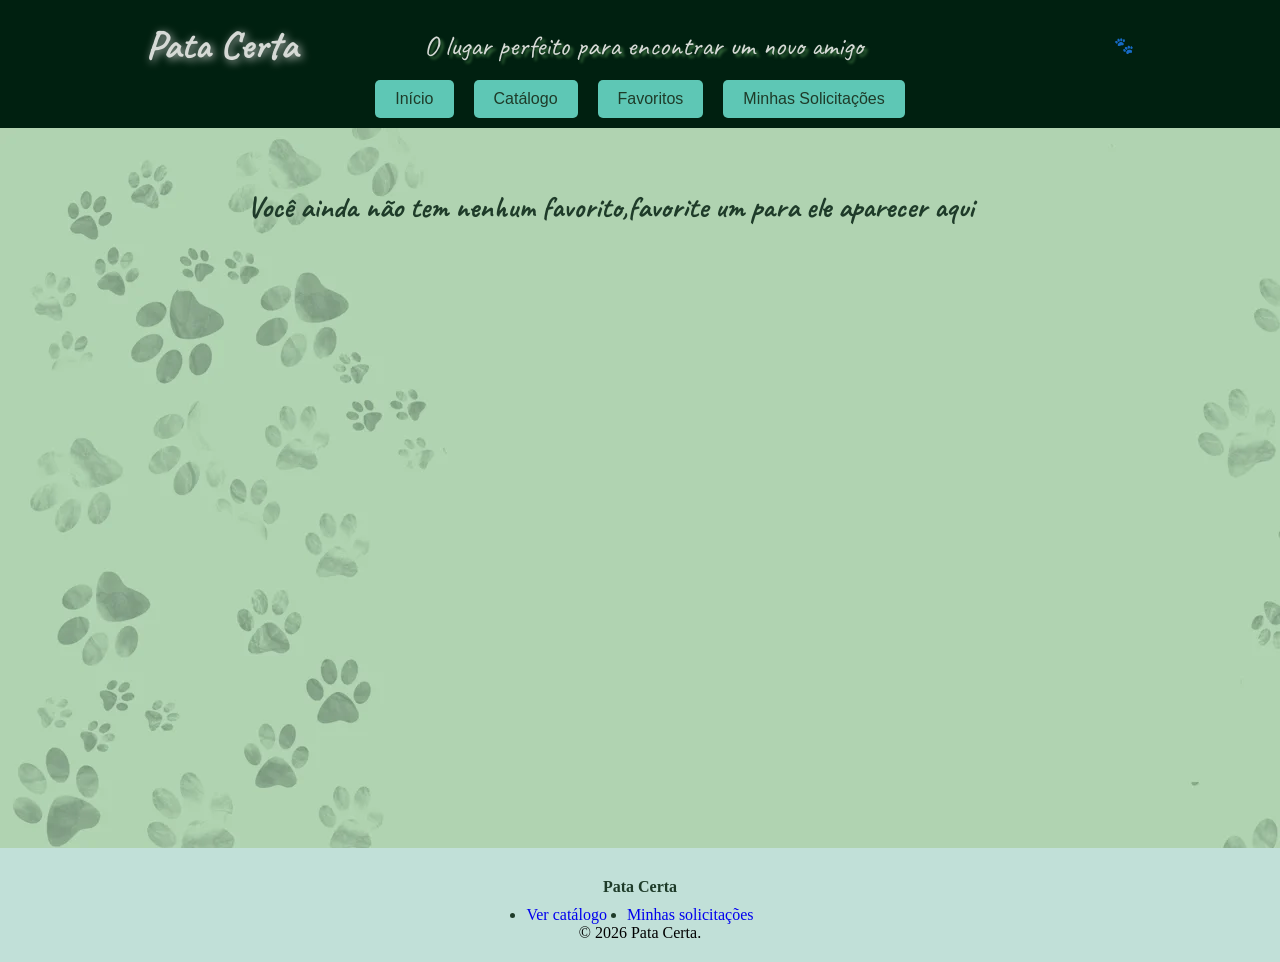
<file: favoritos.html>
<!DOCTYPE html>
<html lang="en">
<head>
    <link rel="stylesheet" href="style.css">
    <link rel="preconnect" href="https://fonts.googleapis.com">
    <link rel="preconnect" href="https://fonts.gstatic.com" crossorigin>
    <link href="https://fonts.googleapis.com/css2?family=Caveat:wght@400..700&display=swap" rel="stylesheet">
    <link href="https://fonts.googleapis.com/css2?family=Caveat:wght@400..700&family=Mogra&display=swap" rel="stylesheet">

    <script src="script.js" defer></script>
    <meta charset="UTF-8">
    <meta name="viewport" content="width=device-width, initial-scale=1.0">
    <title>Favoritos | Pata Certa</title>
</head>
<body>
    <header class="Geral-Header">
    <div class="primeiralinha">
        <h1 class="caveat-700">Pata Certa</h1>
        <h2 class="caveat-400">O lugar perfeito para encontrar um novo amigo</h2> 
        <div class="limite"></div>
        <a href="home.html" class="marca">
        <span class="marca-pata" aria-hidden="true">🐾</span></a>
    </div>

    <div class="nav-box"></div>
        <nav aria-label="Navegação principal"   class="home-Nav"> 
            <button class="butaolink"><a href="home.html" data-pagina="inicio">Início</a></button>
            <button class="butaolink"><a href="catalogo.html" data-pagina="catalogo">Catálogo</a></button>
            <button class="butaolink"><a href="favoritos.html" data-pagina="favoritos">Favoritos <span class="contador-favoritos" data-contador-favoritos hidden>0</span></a></button>
            <button class="butaolink"><a href="solicitacoes.html" data-pagina="solicitacoes">Minhas Solicitações</a></button>
        </nav>
    </div>
</header>

<main>
    <section class="sectionfav">
        <h3 id ="mensagemFav" class="mensagemFav">Você ainda não tem nenhum favorito,favorite um para ele aparecer aqui
        </h3>
        <article class="favoritos" id="favoritos">
        </article>
    </section>       
</main>
<footer class="rodape">
    <div class="limite">
        <div class="pilha">
        <strong>Pata Certa</strong>
        </div>
        <nav aria-label="Links do rodapé">
            <ul class="pilha">
            <li><a href="catalogo.html">Ver catálogo</a></li>
            <br>
            <li><a href="solicitacoes.html">Minhas solicitações</a></li>
            </ul>
        </nav>
        <p> &copy; 2026 Pata Certa.</p>
    </div>
</footer>
</body>
</file>
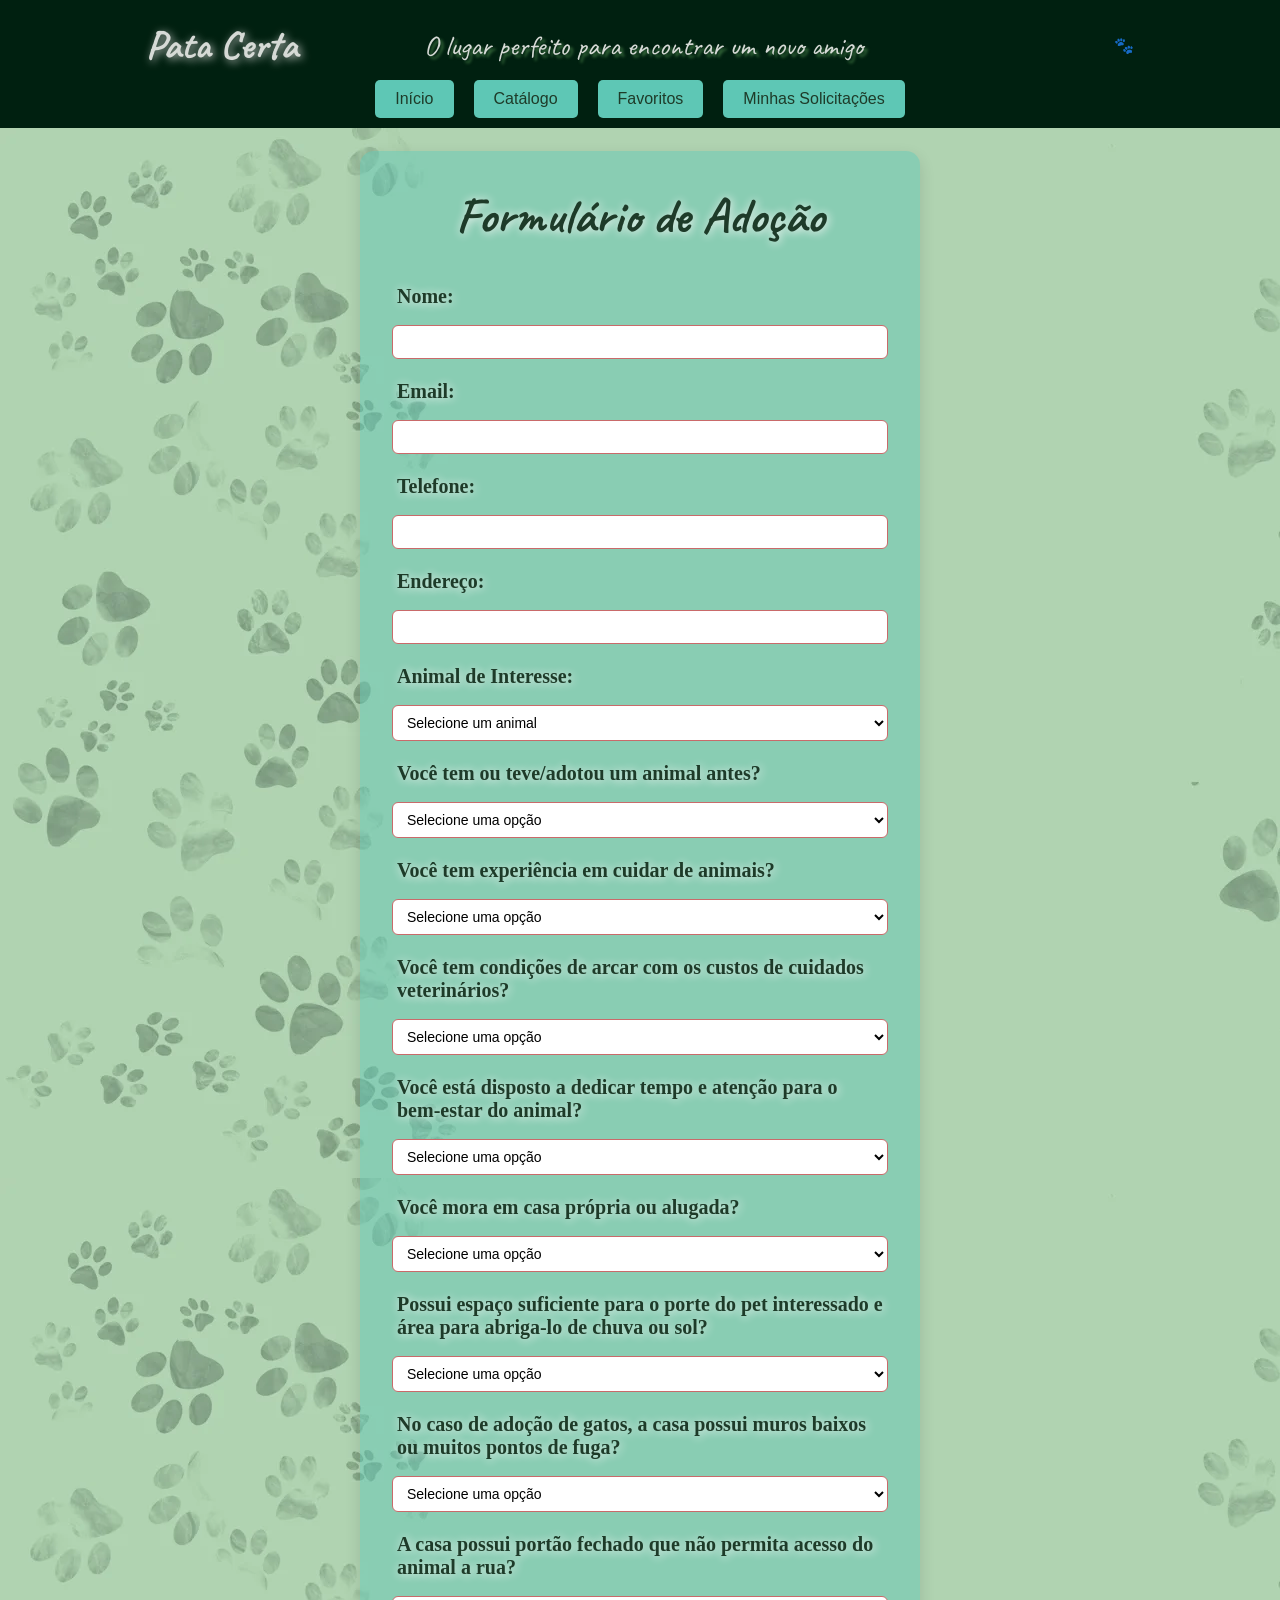
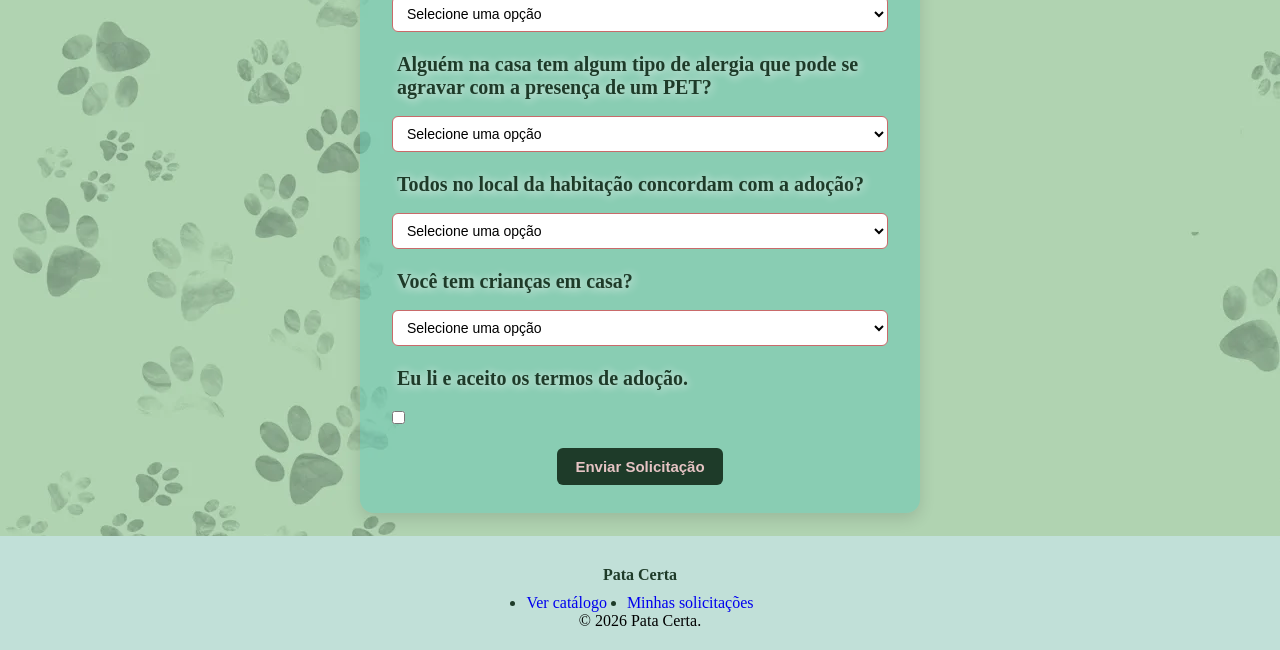
<file: formulario.html>
<!DOCTYPE html>
<html lang="en">
<head>
    <link rel="stylesheet" href="style.css">
    <link rel="preconnect" href="https://fonts.googleapis.com">
    <link rel="preconnect" href="https://fonts.gstatic.com" crossorigin>
    <link href="https://fonts.googleapis.com/css2?family=Caveat:wght@400..700&display=swap" rel="stylesheet">
    <link href="https://fonts.googleapis.com/css2?family=Caveat:wght@400..700&family=Mogra&display=swap" rel="stylesheet">

    <script src="script.js" defer></script>
    <meta charset="UTF-8">
    <meta name="viewport" content="width=device-width, initial-scale=1.0">
    <title>Formulário | Pata Certa</title>
</head>
<body>

<header class="Geral-Header">
    <div class="primeiralinha">
        <h1 class="caveat-700">Pata Certa</h1>
        <h2 class="caveat-400">O lugar perfeito para encontrar um novo amigo</h2> 
        <div class="limite"></div>
        <a href="home.html" class="marca">
        <span class="marca-pata" aria-hidden="true">🐾</span></a>
    </div>

    <div class="nav-box"></div>
        <nav aria-label="Navegação principal"   class="home-Nav"> 
            <button class="butaolink"><a href="home.html" data-pagina="inicio">Início</a></button>
            <button class="butaolink"><a href="catalogo.html" data-pagina="catalogo">Catálogo</a></button>
            <button class="butaolink"><a href="favoritos.html" data-pagina="favoritos">Favoritos <span class="contador-favoritos" data-contador-favoritos hidden>0</span></a></button>
            <button class="butaolink"><a href="solicitacoes.html" data-pagina="solicitacoes">Minhas Solicitações</a></button>
        </nav>
    </div>
</header>


<main>

    <section>
        <article>
            <form id="formAdocao" class="formulario">
                <h1>Formulário de Adoção</h1>
                <label for="nome">Nome:</label>
                <input type="text" id="nome" name="nome" required>

                <label for="email">Email:</label>
                <input type="email" id="email" name="email" required>

                <label for="telefone">Telefone:</label>
                <input type="tel" id="telefone" name="telefone" required>

                <label for="endereco">Endereço:</label>
                <input type="text" id="endereco" name="endereco" required>

                <label for="animal">Animal de Interesse:</label>
                <select id="animal" name="animal" required>
                    <option value="">Selecione um animal</option>
                    <option value="nao-especifico">Não específico</option>
                    <option value="cachorros">Cachorros</option>
                    <option value="gatos">Gatos</option>
                    <option value="outros">Outros</option>
                    <!-- Adicione mais opções conforme necessário -->
                </select>
                
                <label for="pergunta1">Você tem ou teve/adotou um animal antes?</label>
                <select id="pergunta1" name="pergunta1" required>
                    <option value="">Selecione uma opção</option>
                    <option value="sim">Sim</option>
                    <option value="nao">Não</option>
                </select>

                <label for="pergunta2">Você tem experiência em cuidar de animais?</label>
                <select id="pergunta2" name="pergunta2" required>
                    <option value="">Selecione uma opção</option>
                    <option value="sim">Sim</option>
                    <option value="nao">Não</option>
                </select>

                <label for="pergunta3">Você tem condições de arcar com os custos de cuidados veterinários?</label>
                <select id="pergunta3" name="pergunta3" required>   
                    <option value="">Selecione uma opção</option>
                    <option value="sim">Sim</option>
                    <option value="nao">Não</option>
                </select>

                <label for="pergunta4">Você está disposto a dedicar tempo e atenção para o bem-estar do animal?</label>
                <select id="pergunta4" name="pergunta4" required>
                    <option value="">Selecione uma opção</option>
                    <option value="sim">Sim</option>
                    <option value="nao">Não</option>
                </select>

                <label for="pergunta5">Você mora em casa própria ou alugada?</label>
                <select id="pergunta5" name="pergunta5" required>
                    <option value="">Selecione uma opção</option>
                    <option value="propria">Própria</option>
                    <option value="alugada">Alugada</option>
                </select>

                <label for="pergunta6">Possui espaço suficiente para o porte do pet interessado e área para abriga-lo de chuva ou sol?</label>
                <select id="pergunta6" name="pergunta6" required>
                    <option value="">Selecione uma opção</option>
                    <option value="sim">Sim</option>
                    <option value="nao">Não</option>
                </select>

                <label for="pergunta7">No caso de adoção de gatos, a casa possui muros baixos ou muitos pontos de fuga?</label>
                <select id="pergunta7" name="pergunta7" required>
                    <option value="">Selecione uma opção</option>
                    <option value="sim">Sim</option>
                    <option value="nao">Não</option>
                </select>

                <label for="pergunta8">A casa possui portão fechado que não permita acesso do animal a rua?</label>
                <select id="pergunta8" name="pergunta8" required>
                    <option value="">Selecione uma opção</option>
                    <option value="sim">Sim</option>
                    <option value="nao">Não</option>
                </select>

                <label for="pergunta9">Alguém na casa tem algum tipo de alergia que pode se agravar com a presença de um PET?</label>
                <select id="pergunta9" name="pergunta9" required>
                    <option value="">Selecione uma opção</option>
                    <option value="sim">Sim</option>
                    <option value="nao">Não</option>
                </select>

                <label for="pergunta10">Todos no local da habitação concordam com a adoção?</label>
                <select id="pergunta10" name="pergunta10" required>
                    <option value="">Selecione uma opção</option>
                    <option value="sim">Sim</option>
                    <option value="nao">Não</option>
                </select>

                <label for="pergunta11">Você tem crianças em casa?</label>
                <select id="pergunta11" name="pergunta11" required>
                    <option value="">Selecione uma opção</option>
                    <option value="sim">Sim</option>
                    <option value="nao">Não</option>
                </select>



                <label for="termo">Eu li e aceito os termos de adoção.</label>
                <input type="checkbox" id="termo" name="termo" required>

                <button type="submit" id="enviarSoli">Enviar Solicitação</button>
        </article>
    </section>

</main>
<footer class="rodape">
    <div class="limite">
        <div class="pilha">
        <strong>Pata Certa</strong>
        </div>
        <nav aria-label="Links do rodapé">
            <ul class="pilha">
            <li><a href="catalogo.html">Ver catálogo</a></li>
            <br>
            <li><a href="solicitacoes.html">Minhas solicitações</a></li>
            </ul>
        </nav>
        <p> &copy; 2026 Pata Certa.</p>
    </div>
</footer>
</body>
</html>
</file>
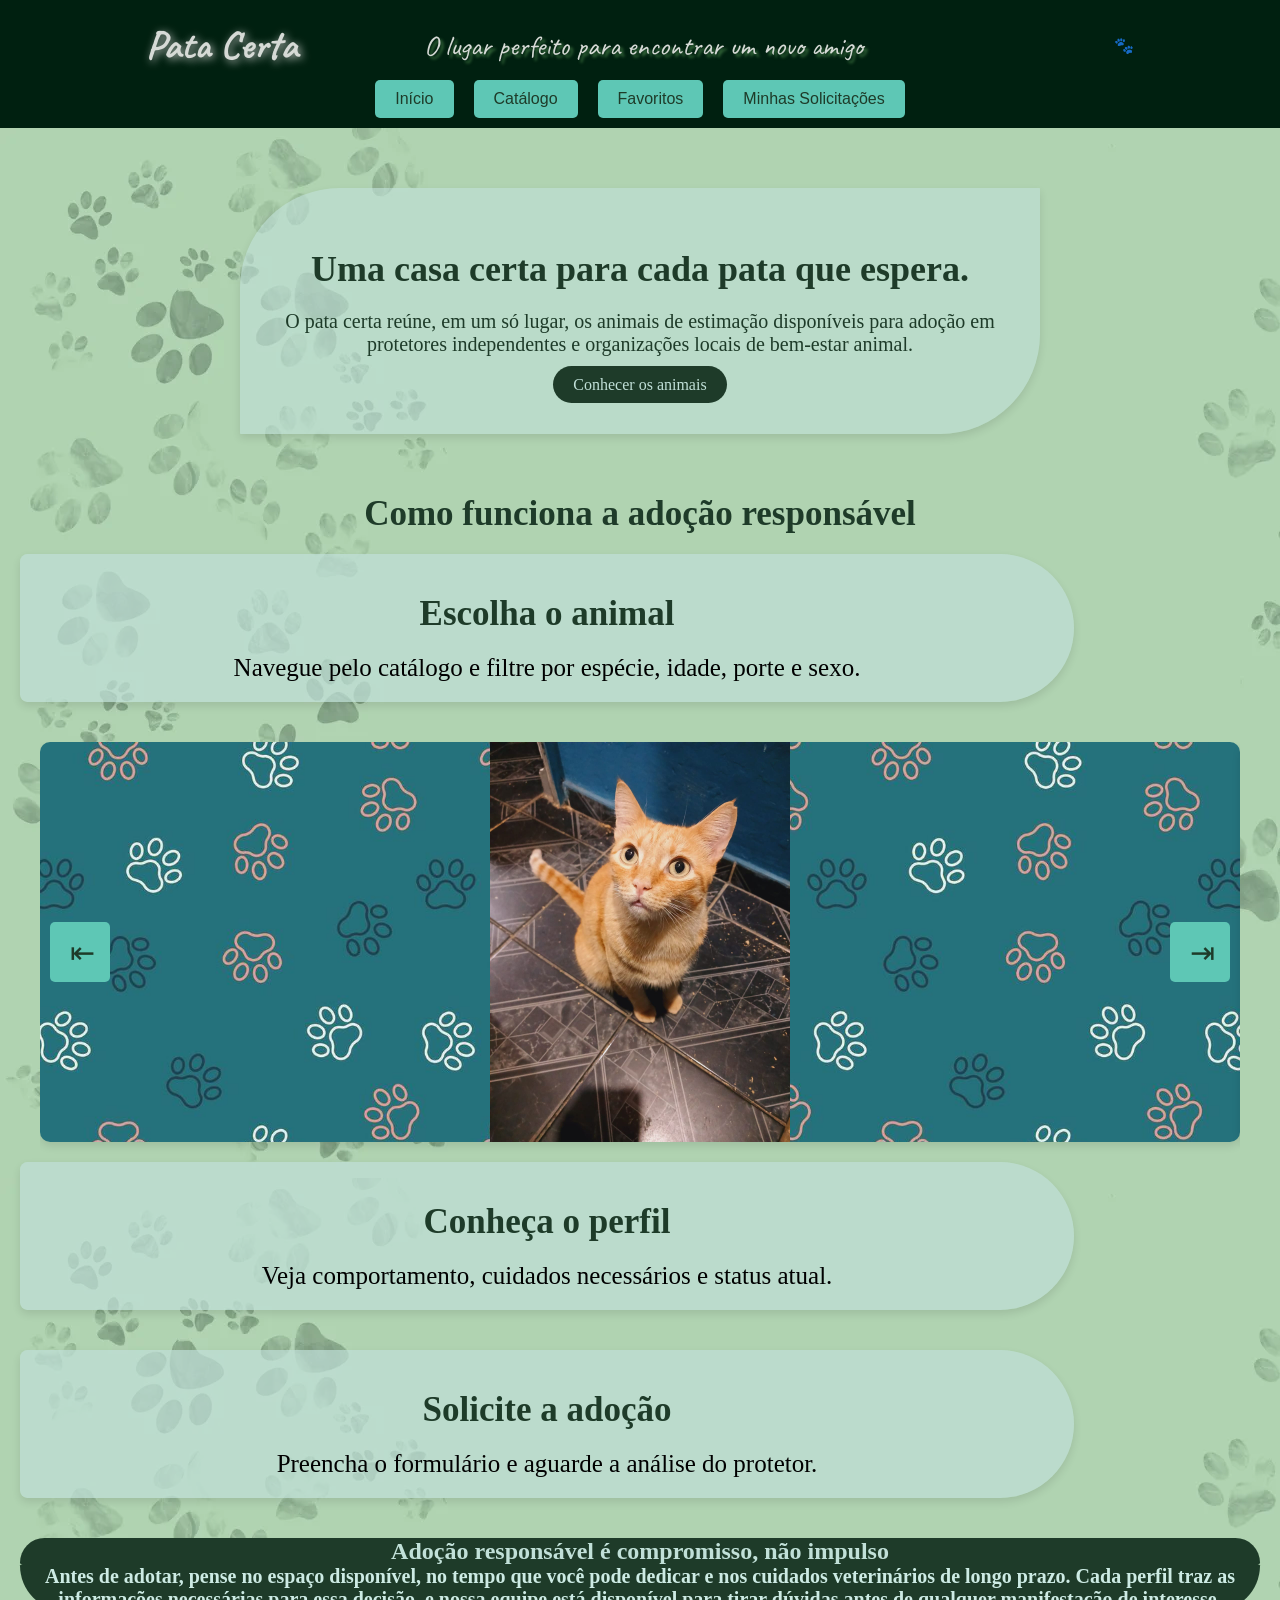
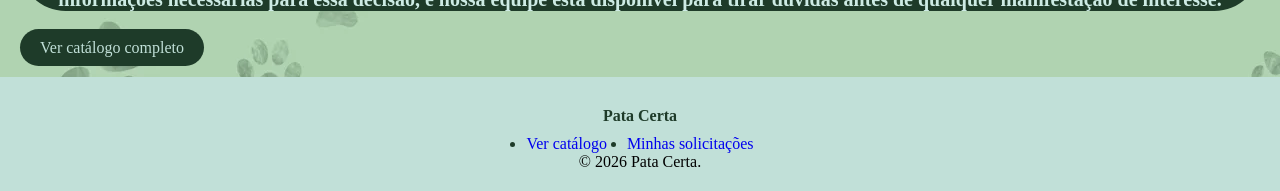
<file: home.html>
<!DOCTYPE html>
<html lang="en">
<head>
    <link rel="stylesheet" href="style.css">
    <link rel="preconnect" href="https://fonts.googleapis.com">
    <link rel="preconnect" href="https://fonts.gstatic.com" crossorigin>
    <link href="https://fonts.googleapis.com/css2?family=Caveat:wght@400..700&display=swap" rel="stylesheet">
    <link href="https://fonts.googleapis.com/css2?family=Caveat:wght@400..700&family=Mogra&display=swap" rel="stylesheet">

    <script src="script.js" defer></script>
    <script src="animação.js" defer></script>
    <meta charset="UTF-8">
    <meta name="viewport" content="width=device-width, initial-scale=1.0">
    <title>Home | Pata Certa</title>
</head>
<body>

<header class="Geral-Header">
    <div class="primeiralinha">
        <h1 class="caveat-700">Pata Certa</h1>
        <h2 class="caveat-400">O lugar perfeito para encontrar um novo amigo</h2> 
        <div class="limite"></div>
        <a href="home.html" class="marca">
        <span class="marca-pata" aria-hidden="true">🐾</span></a>
    </div>

    <div class="nav-box"></div>
        <nav aria-label="Navegação principal"   class="home-Nav"> 
            <button class="butaolink"><a href="home.html" data-pagina="inicio">Início</a></button>
            <button class="butaolink"><a href="catalogo.html" data-pagina="catalogo">Catálogo</a></button>
            <button class="butaolink"><a href="favoritos.html" data-pagina="favoritos">Favoritos <span class="contador-favoritos" data-contador-favoritos hidden>0</span></a></button>
            <button class="butaolink"><a href="solicitacoes.html" data-pagina="solicitacoes">Minhas Solicitações</a></button>
        </nav>
    </div>
</header>

<main>

<section class="home-section">
    <article class="home-article">
        <h1 class="h1-section">Uma casa certa para cada pata que espera.</h1>
        <p class="p-article">O pata certa reúne, em um só lugar, os animais de estimação disponíveis para adoção em protetores independentes e organizações locais de bem-estar animal.</p>
    <div>
        <a href="catalogo.html" class="botao-primario">Conhecer os animais</a>
    </div>
    </article>
    
</section>

<section class="secao-alt" id="como-funciona">
    <div class="limite">
        <h2 class="h2-subtitle">Como funciona a adoção responsável</h2>
<div class="fundo">

<article class="como-funciona__passo1">
    <h3>  Escolha o animal</h3>
    <p class="texto-suave">Navegue pelo catálogo e filtre por espécie, idade, porte e sexo.</p>
</article>

<div class="carousel" role="region" aria-label="Galeria de produtos">
    <ul class="carousel-track">
        <li class="carousel-slide" aria-hidden="false">
            <img src="/images/paçoca.jpeg" class="carousel-foto">
        </li>

        <li class="carousel-slide" aria-hidden="true">
            <img src="/images/Biscoito.jpeg">
        </li>

        <li class="carousel-slide" aria-hidden="false">
            <img src="/images/chico-moedas.jpeg">
        </li>

        <li class="carousel-slide" aria-hidden="true">
            <img src="/images/Diego-Roberto.jpeg">
        </li>

        <li class="carousel-slide" aria-hidden="false">
            <img src="/images/Nala.jpeg">
        </li>

        <li class="carousel-slide" aria-hidden="true">
            <img src="/images/Ivy.jpeg">
        </li>

        <li class="carousel-slide" aria-hidden="false">
            <img src="/images/megan-maria.jpeg">
        </li>

        <li class="carousel-slide" aria-hidden="true">
            <img src="/images/odin.jpeg">
        </li>
    </ul>
    <button class="prev" aria-label="Anterior">⇤</button>
    <button class="next" aria-label="Próximo">⇥</button>
</div>

<article class="como-funciona__passo2">
    <div class="card2">
    <h3>Conheça o perfil</h3>
    <p class="texto-suave">Veja comportamento, cuidados necessários e status atual.</p>
    </div>
</article>

<article class="como-funciona__passo3">
    <div class="card3">
        <h3>Solicite a adoção</h3>
    <p class="texto-suave">Preencha o formulário e aguarde a análise do protetor.</p>
    </div>
</article>

<section>
    <div class="limite">
        <h2 class="h2-subtitle-fim" >Adoção responsável é compromisso, não impulso</h2>
        <p class="texto-suave-fim">Antes de adotar, pense no espaço disponível, no tempo que você pode dedicar e nos cuidados veterinários de longo prazo. Cada perfil traz as informações necessárias para essa decisão, e nossa equipe está disponível para tirar dúvidas antes de qualquer manifestação de interesse.</p>
        <br>
        <a href="catalogo.html" class="botao-primario">Ver catálogo completo</a>
    </div>
</section>

    </main>
<footer class="rodape">
    <div class="limite">
        <div class="pilha">
        <strong>Pata Certa</strong>
        </div>
        <nav aria-label="Links do rodapé">
            <ul class="pilha">
            <li><a href="catalogo.html">Ver catálogo</a></li>
            <br>
            <li><a href="solicitacoes.html">Minhas solicitações</a></li>
            </ul>
        </nav>
        <p> &copy; 2026 Pata Certa.</p>
    </div>
</footer>
</body>
</html>
</file>
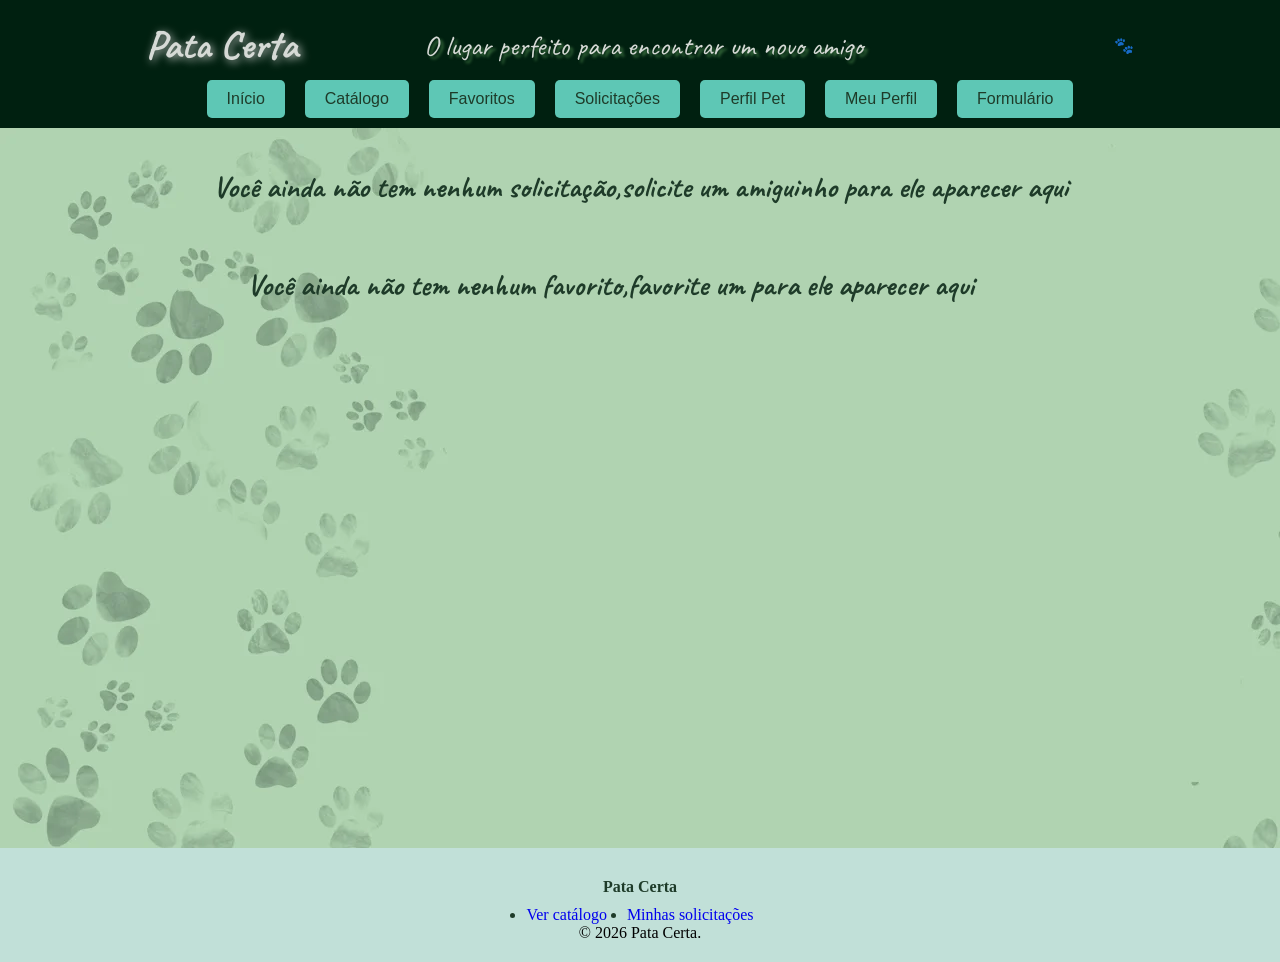
<file: perfil.html>
<!DOCTYPE html>
<html lang="en">
<head>
    <link rel="stylesheet" href="style.css">
    <link rel="preconnect" href="https://fonts.googleapis.com">
    <link rel="preconnect" href="https://fonts.gstatic.com" crossorigin>
    <link href="https://fonts.googleapis.com/css2?family=Caveat:wght@400..700&display=swap" rel="stylesheet">
    <link href="https://fonts.googleapis.com/css2?family=Caveat:wght@400..700&family=Mogra&display=swap" rel="stylesheet">

    <script src="script.js" defer></script>
    <meta charset="UTF-8">
    <meta name="viewport" content="width=device-width, initial-scale=1.0">
    <title>Perfil pessoal | Pata Certa</title>
</head>
<body>

<header class="Geral-Header">
    <div class="primeiralinha">
        <h1 class="caveat-700">Pata Certa</h1>
        <h2 class="caveat-400">O lugar perfeito para encontrar um novo amigo</h2> 
        <div class="limite"></div>
        <a href="home.html" class="marca">
        <span class="marca-pata" aria-hidden="true">🐾</span></a>
    </div>

    <div class="nav-box"></div>
        <nav aria-label="Navegação principal"   class="home-Nav"> 
            <button class="butaolink"><a href="home.html" data-pagina="inicio">Início</a></button>
            <button class="butaolink"><a href="catalogo.html" data-pagina="catalogo">Catálogo</a></button>
            <button class="butaolink"><a href="favoritos.html" data-pagina="favoritos">Favoritos <span class="contador-favoritos" data-contador-favoritos hidden>0</span></a></button>
            <button class="butaolink"><a href="solicitacoes.html" data-pagina="solicitacoes">Solicitações</a></button>
            <button class="butaolink"><a href="perfilpet.html" data-pagina="perfil pet">Perfil Pet</a></button>
            <button class="butaolink" toggled><a href="perfil.html" data-pagina="perfil">Meu Perfil</a></button>
            <button class="butaolink"><a href="formulario.html" data-pagina="formulario">Formulário</a></button>
        </nav>
    </div>
</header>

<main>

    <section class="perfil-soli-box">
        <h3 id ="mensagemSoli" class="mensagem-Soli">Você ainda não tem nenhum solicitação,solicite um amiguinho para ele aparecer aqui
        </h3>
        <section class="solicitacoes">
            <article class="solis" id="solis">
            </article> 
        </section>
    </section>

    <section class="sectionfav">
        <h3 id ="mensagemFav" class="mensagemFav">Você ainda não tem nenhum favorito,favorite um para ele aparecer aqui
        </h3>
        <article class="favoritos" id="favoritos">
        </article>
    </section>


</main>
<footer class="rodape">
    <div class="limite">
        <div class="pilha">
        <strong>Pata Certa</strong>
        </div>
        <nav aria-label="Links do rodapé">
            <ul class="pilha">
            <li><a href="catalogo.html">Ver catálogo</a></li>
            <br>
            <li><a href="solicitacoes.html">Minhas solicitações</a></li>
            </ul>
        </nav>
        <p> &copy; 2026 Pata Certa.</p>
    </div>
</footer>
</body>
</html>
</file>
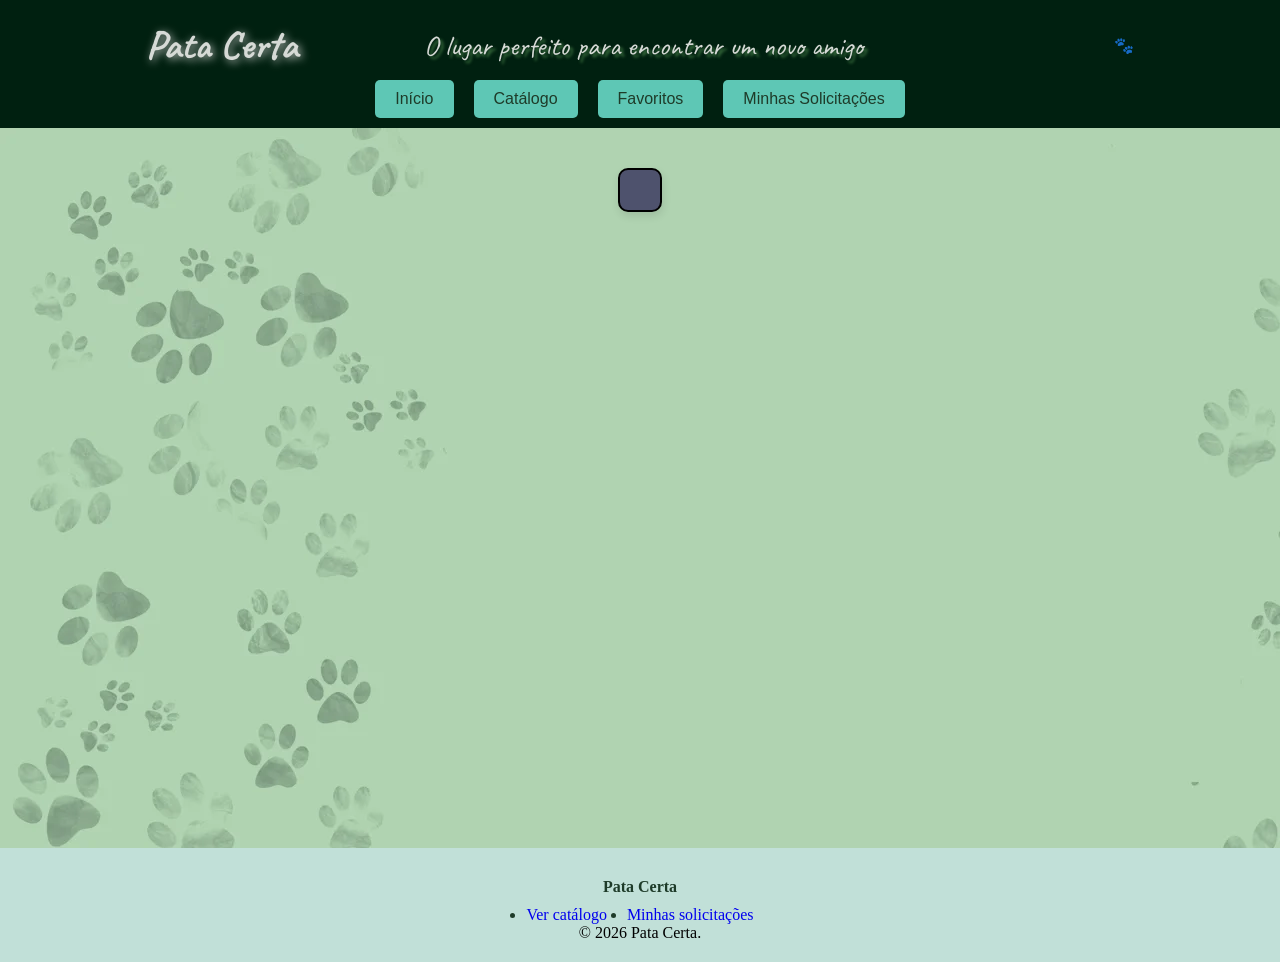
<file: perfilpet.html>
<!DOCTYPE html>
<html lang="en">
<head>
    <link rel="stylesheet" href="style.css">
    <link rel="preconnect" href="https://fonts.googleapis.com">
    <link rel="preconnect" href="https://fonts.gstatic.com" crossorigin>
    <link href="https://fonts.googleapis.com/css2?family=Caveat:wght@400..700&display=swap" rel="stylesheet">
    <link href="https://fonts.googleapis.com/css2?family=Caveat:wght@400..700&family=Mogra&display=swap" rel="stylesheet">

    <script src="script.js" defer></script>
    <meta charset="UTF-8">
    <meta name="viewport" content="width=device-width, initial-scale=1.0">
    <title>Perfil PET | Pata Certa</title>
</head>
<body>
    <header class="Geral-Header">
    <div class="primeiralinha">
        <h1 class="caveat-700">Pata Certa</h1>
        <h2 class="caveat-400">O lugar perfeito para encontrar um novo amigo</h2> 
        <div class="limite"></div>
        <a href="home.html" class="marca">
        <span class="marca-pata" aria-hidden="true">🐾</span></a>
    </div>

    <div class="nav-box"></div>
        <nav aria-label="Navegação principal"   class="home-Nav"> 
            <button class="butaolink"><a href="home.html" data-pagina="inicio">Início</a></button>
            <button class="butaolink"><a href="catalogo.html" data-pagina="catalogo">Catálogo</a></button>
            <button class="butaolink"><a href="favoritos.html" data-pagina="favoritos">Favoritos <span class="contador-favoritos" data-contador-favoritos hidden>0</span></a></button>
            <button class="butaolink"><a href="solicitacoes.html" data-pagina="solicitacoes">Minhas Solicitações</a></button>
        </nav>
    </div>
</header>

    <main class="mainperfilpet">
        <section class="sectpets">
            <article class="perfilpet" id="perfilpet">
                
            </article>
        </section>
    </main>
<footer class="rodape">
    <div class="limite">
        <div class="pilha">
        <strong>Pata Certa</strong>
        </div>
        <nav aria-label="Links do rodapé">
            <ul class="pilha">
            <li><a href="catalogo.html">Ver catálogo</a></li>
            <br>
            <li><a href="solicitacoes.html">Minhas solicitações</a></li>
            </ul>
        </nav>
        <p> &copy; 2026 Pata Certa.</p>
    </div>
</footer>

</body>
</html>
</file>
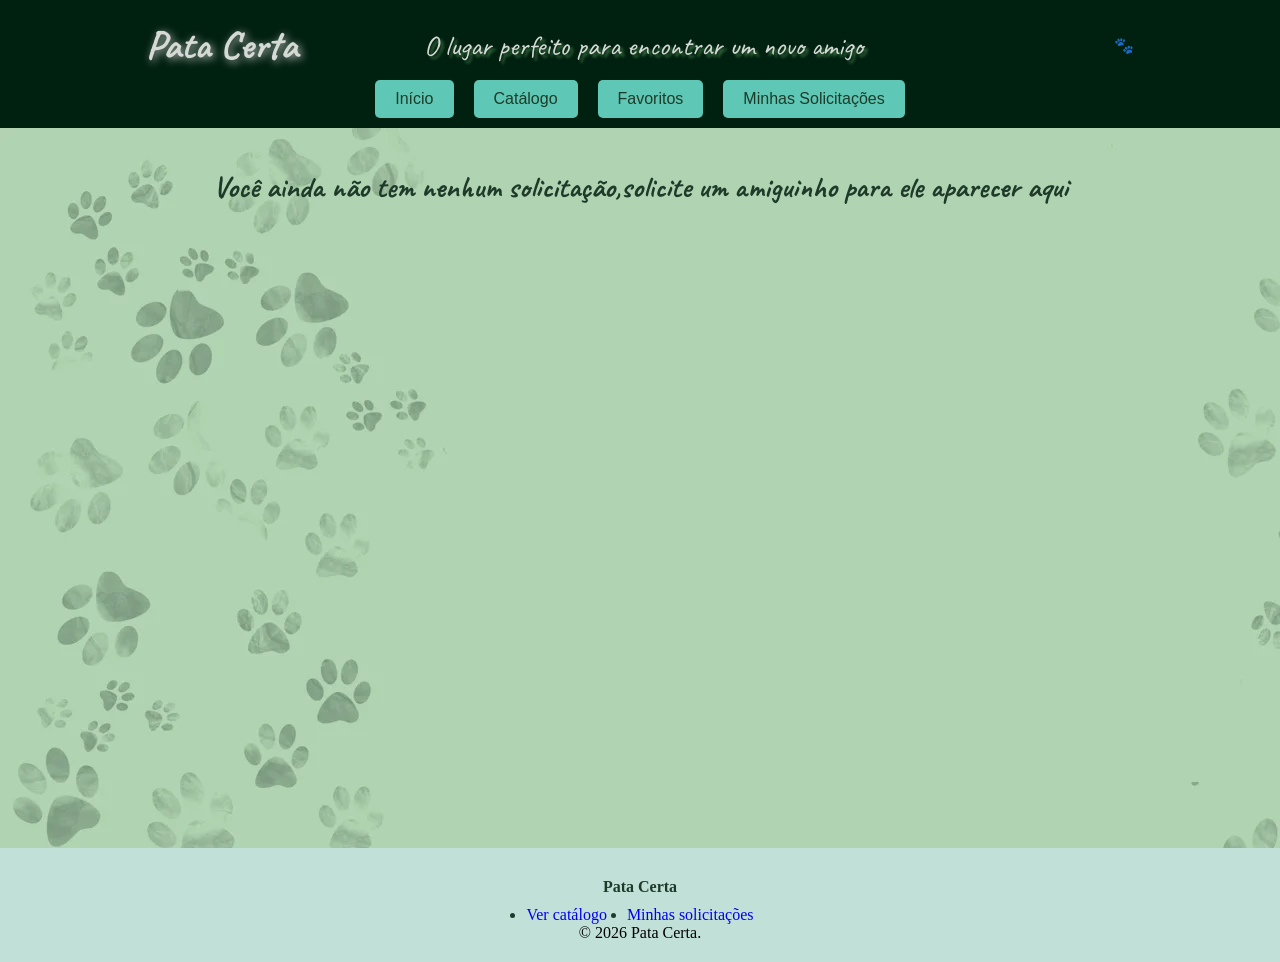
<file: solicitacoes.html>
<!DOCTYPE html>
<html lang="en">
<head>
    <link rel="stylesheet" href="style.css">
    <link rel="preconnect" href="https://fonts.googleapis.com">
    <link rel="preconnect" href="https://fonts.gstatic.com" crossorigin>
    <link href="https://fonts.googleapis.com/css2?family=Caveat:wght@400..700&display=swap" rel="stylesheet">
    <link href="https://fonts.googleapis.com/css2?family=Caveat:wght@400..700&family=Mogra&display=swap" rel="stylesheet">

    <script src="script.js" defer></script>
    <meta charset="UTF-8">
    <meta name="viewport" content="width=device-width, initial-scale=1.0">
    <title>Solicitações | Pata Certa</title>
</head>
<body>
    <header class="Geral-Header">
    <div class="primeiralinha">
        <h1 class="caveat-700">Pata Certa</h1>
        <h2 class="caveat-400">O lugar perfeito para encontrar um novo amigo</h2> 
        <div class="limite"></div>
        <a href="home.html" class="marca">
        <span class="marca-pata" aria-hidden="true">🐾</span></a>
    </div>

    <div class="nav-box"></div>
        <nav aria-label="Navegação principal"   class="home-Nav"> 
            <button class="butaolink"><a href="home.html" data-pagina="inicio">Início</a></button>
            <button class="butaolink"><a href="catalogo.html" data-pagina="catalogo">Catálogo</a></button>
            <button class="butaolink"><a href="favoritos.html" data-pagina="favoritos">Favoritos <span class="contador-favoritos" data-contador-favoritos hidden>0</span></a></button>
            <button class="butaolink"><a href="solicitacoes.html" data-pagina="solicitacoes">Minhas Solicitações</a></button>
        </nav>
    </div>
</header>

<main>
    <h3 id ="mensagemSoli" class="mensagem-Soli">Você ainda não tem nenhum solicitação,solicite um amiguinho para ele aparecer aqui
        </h3>
    <section class="solicitacoes">
        <article class="solis" id="solis">
        </article> 
    </section>
</main>
<footer class="rodape">
    <div class="limite">
        <div class="pilha">
        <strong>Pata Certa</strong>
        </div>
        <nav aria-label="Links do rodapé">
            <ul class="pilha">
            <li><a href="catalogo.html">Ver catálogo</a></li>
            <br>
            <li><a href="solicitacoes.html">Minhas solicitações</a></li>
            </ul>
        </nav>
        <p> &copy; 2026 Pata Certa.</p>
    </div>
</footer>

</body>
</html>
</file>
<file: style.css>
/* CONFIGURAÇÕES GERAIS */

* {
    margin: 0;
    padding: 0;
    box-sizing: border-box;
    text-decoration: none;
}
main {
    background-image: url('images/fundopataslaterais.jpeg');
    min-height: 80vh;
    padding:20px;
    justify-self: auto;
}

.Geral-Header{
    max-width: 100%;
    min-height: fit-content;
    padding: 10px;
    background-color: #002010;
    color: #d6dad6;
}

.primeiralinha{
display: flex;
flex-direction: row;
justify-content: space-evenly;
width: 100%;
min-height: fit-content;
padding: 10px;
align-items: center;
}

/* carrosel */

.carousel {
    position: relative;
    width: 100%;
    max-width: 1200px;
    margin: 0 auto;
    overflow: hidden;
}

.carousel-track {
    display: flex;
    transition: transform 0.5s ease-in-out;
}

.carousel-slide {
    display: flex;
    justify-content: center;
    align-items: center;
    height: 400px;
    background-color: #f0f0f0ad;
    border-radius: 10px;
    box-shadow: 0 4px 8px rgba(0, 0, 0, 0.1);
    margin-bottom: 20px;
}

.prev {
    position: absolute;
    top: 50%;
    left: 10px;
    transform: translateY(-50%);
    background-color: #5ec7b5;
    color: #1e3b29;
    border: none;
    padding: 10px 20px;
    border-radius: 5px;
    cursor: pointer;
    font-size: 16px;
}

.next {
    position: absolute;
    top: 50%;
    right: 10px;
    transform: translateY(-50%);
    background-color: #5ec7b5;
    color: #1e3b29;
    border: none;
    padding: 10px 20px;
    border-radius: 5px;
    cursor: pointer;
    font-size: 16px;
}




/*----------------------------------------------------------------*/
/* HOME, header, nav y footer */

header.homeHeader {
    background-color: #c1e0d8;
    font-family: 20px, Arial, sans-serif;
    color: #1e3b29;
    height: 100px;
    display: flex;
    align-items: center;
    justify-content: space-around;
    font-size: 20px;
}

nav.homeNav {
    background-color: #c1e0d8;
    font-family: 20px, Arial, sans-serif;
    color: #ffffff;
    height: 50px;
    display: flex;
    align-items: center;
    justify-content: center;
}

article.home-article {
    background-color: #c1e0d89f;
    padding: 40px 20px;
    text-align: center;
    border-radius: 100px 1px 100px 1px;
}

.h1-section {
    font-size: 36px;
    color: #1e3b29;
    padding: 20px;
}

.h2-subtitle {
    font-size: 35px;
    color: #1e3b29;
    padding: 20px;
    text-align: center;
    
}

.h2-subtitle-fim {
    background-color: #1e3b29;
    color:#c1e0d8;
    display: flex;
    justify-content: center;
    align-items: center;
    text-align: center;
    border-radius: 100px 100px 10px 10px;
}
.texto-suave{
    display: flex;
    justify-content: center;
    font-size: 25px;
}
h3 {
    display: flex;
    justify-content: center;
    font-size: 35px;
    color: #1e3b29;
    padding: 20px;
    text-align: center;
}



.carousel {
    overflow:hidden;
    position:relative;
    width: auto;
    
}

.carousel-track { 
    display:flex;
    transition:transform .45s cubic-bezier(.22,.99,.35,1)
}

.carousel-slide {
    min-width:100%;
    flex-shrink:0;
    background-image: url("/images/fundopatasmall.jpg") ;
    background-size: cover;
    padding: 20px;
}

.carousel-slide img {
    display:block;
    width:100%;
    height:auto;
    object-fit: contain;
}

.carousel-slide img {
    display: block;
    min-width: 300px;
    height: 400px;
    align-items: center;
}

.next {
    width: 60px;
    height: 60px;
    font-size: 30px;
}

.prev {
    width: 60px;
    height: 60px;
    font-size: 30px;
}
.como-funciona__passo1 {
    display: flex;
    flex-direction: column;
    justify-content: center;
    background-color: #c1e0d8b2;
    padding: 20px;
    border-radius: 10px 100px 100px 10px;
    box-shadow: 0 4px 8px rgba(0, 0, 0, 0.1);
    max-width: 85%;
    margin-bottom: 40px;
}

.como-funciona__passo2 {
    display: flex;
    flex-direction: column;
    justify-content: center;
    background-color: #c1e0d8b2;
    padding: 20px;
    border-radius: 10px 100px 100px 10px;
    box-shadow: 0 4px 8px rgba(0, 0, 0, 0.1);
    max-width: 85%;
    margin-bottom: 40px;
}

.como-funciona__passo3 {
    display: flex;
    flex-direction: column;
    justify-items: center;
    background-color: #c1e0d8b2;
    padding: 20px;
    border-radius: 10px 100px 100px 10px;
    box-shadow: 0 4px 8px rgba(0, 0, 0, 0.1);
    max-width: 85%;
    margin-bottom: 40px;
}

.butaolink {
    background-color: #5ec7b5;
    color: #ffffff;
    border: none;
    padding: 10px 20px;
    border-radius: 5px;
    cursor: pointer;
    font-size: 16px;
    margin: 0 5px;
}

.butaolink a {
    color: #1e3b29;
    text-decoration: none;
}

.caveat-400 {
    font-family: "Caveat", cursive;
    font-optical-sizing: auto;
    font-weight: 400;
    font-style: normal;
    font-size:28px;
    text-shadow: #3a703f 3px 3px 3px;
}

.caveat-700 {
    font-family: "Caveat", cursive;
    font-optical-sizing: auto;
    font-weight: 700;
    font-style: normal;
    font-size: 40px;
    text-shadow: #b8bdb9 2px 2px 8px;

}

.rodape{
    background-color:#c1e0d8;
    justify-content: center;
    align-items: center;
    text-align: center;
    padding: 20px;
}

nav{
    display: flex;
    justify-content: center;
    align-items: center;
    gap: 10px;
}

.pilha {
    color: #1e3b29;
    display: flex;
    justify-content: center;
    align-items: center;
    gap: 10px;
    margin-top: 10px;
    text-align: center;
}

.texto-suave-fim {
    font-size: 18px;
    color: #cdebe4;
    background-color: #1e3b29;
    text-align: left;
    margin-bottom: 10px;
    border-radius: 1px 1px 100px 100px;
    text-align: center;
    font-size: 20px;
    font-weight: 700;
}

/* divs y containers do home */

.home-section {
    display: flex;
    justify-content: center;
    align-items: center;
    flex-direction: column;
    text-align: center;
    padding: 40px 20px;
}
.home-article {
    background-color: #cdc9ea;
    padding: 20px;
    border-radius: 10px;
    box-shadow: 0 4px 8px rgba(0, 0, 0, 0.1);
    max-width: 800px;
}
.h1-article {
    font-size: 36px;
    color: #1e3b29;
    margin-bottom: 20px;
}
.p-article {
    font-size: 20px;
    color: #1e3b29;
    margin-bottom: 20px;
}

.botao-primario {
    background-color: #1e3b29;
    color: #c1e0d8;
    border: none;
    padding: 10px 20px;
    border-radius: 50px;
    cursor: pointer;
    font-size: 16px;
    margin-top: 10px;
    
}


/*cores do rodape alteradas pelo HTML*/

/*----------------------------------------------------------------*/
/* CATALOGO */


header.catalogoHeader {
    background-color: #c1e0d8;
    color: #1e3b29;
    height: 100px;
    display: flex;
    align-items: stretch;
    justify-content: space-around;
}

nav.navPrincipal {
    background-color: #c1e0d8;
    color: #e6c4c4;
    text-align: center;
    display: flex;
    align-items: center;
    gap: 20px;
}

nav.navPrincipal a {
    background-color: #5ec7b5;
    color: #1e3b29;
    border: none;
    padding: 10px 20px;
    border-radius: 5px;
    cursor: pointer;
    font-size: 18px;
    margin: 5px;
}

nav.navPrincipal a:hover {
    text-decoration: underline;
}

div.caixaSlogan {
    background-color: #c1e0d8;
    padding: 20px;
    border-radius: 10px;
    box-shadow: 0 4px 8px rgba(0, 0, 0, 0.1);
    max-width: 800px;
    margin: 30px auto;
}

.introCatalogo {
    font-size: 20px;
    color: #1e3b29;
    text-align: center;
    padding: 20px;
}

h1.slogan {
    font-size: 44px;
    color: #1e3b29;
    text-align: center;
    margin-bottom: 20px;
    font-family: "Caveat", cursive;
}

p.slogan {
    font-size: 25px;
    color: #1e3b29;
    text-align: center;
    margin-bottom: 20px;
}

div.barrastatus {
    display: flex;
    justify-content: space-around;
    margin-top: 20px;
}

div.num {
    font-size: 35px;
    color: #1e3b29;
    text-align: center;
}

div.filter-bar {
    display: flex;
    justify-content: center;
    align-items: center;
    background-color: #c1e0d8;
    padding: 20px;
}


button.filtro{
    background-color: #5ec7b5;
    color: #1e3b29;
    border: none;
    padding: 10px 20px;
    border-radius: 5px;
    cursor: pointer;
    font-size: 16px;
    transition: transform 0.2s ease;
}

button.filtro:hover {
    transform: scale(1.05);
}

button.filtro[aria-pressed="true"] {
    background-color: #5ec7b5;
    color: #1e3b29;
}

div.pesquisar {
    display: flex;
    justify-content: center;
    box-shadow: 0 4px 8px rgba(0, 0, 0, 0.1);
    background-color: #c1e0d8;
    padding: 10px 20px 20px;
}

input#pesquisar {
    width: 100%;
    max-width: 600px;
    padding: 10px;
    border: 1px solid #ccc;
    border-radius: 5px;
    font-size: 16px;
}

.sectionpets {
    display: flex;
    flex-direction: column;
    padding: 30px 0;
}

.cardpet {
    display: flex;
    flex-direction: row;
    flex-wrap: nowrap;
    gap: 30px;
    width: 100%;
    padding: 20px 40px 30px;
    overflow-x: auto;
    box-sizing: border-box;
}

article.caixapet {
    position: relative;
    flex: 0 0 300px;
    display: flex;
    flex-direction: column;
    background-color: #c9eae6;
    border: 2px solid #000000;
    border-radius: 10px;
    padding: 20px;
    margin: 0;
    box-shadow: 1px 4px 8px rgba(0, 0, 0, 0.1);
    min-height: 500px;
    min-width: fit-content;
    min-height: fit-content;
    box-sizing: border-box;
    transition: transform 0.3s ease;
}

/* cardpet na verdade é o container */
.cardpet {
    display: flex;
    flex-direction: row;
    flex-wrap: wrap;
    justify-content: space-around;
    width: 100%;
    margin-top: 0px;
}

.sectionpets {
    display: flex;
    flex-wrap: wrap;
    justify-content:space-between;
    flex-direction: column;
}

.caixapet img {
    width: 100%;
    object-fit:contain;
    border-radius: 1px;
    margin-bottom: 12px;
}

.caixapet h2,
.caixapet h3 {
    font-family: "Caveat", cursive;
    font-size: 32px;
    color: #1e3b29;
    margin: 0 0 6px;
    text-align: center;
}

.caixapet p {
    font-size: 16px;
    color: #1e3b29;
    margin: 0 0 6px;
}

.caixapet button {
    width: 100%;
    background-color: #1e3b29;
    color: #c1e0d8;
    border: none;
    padding: 10px 20px;
    border-radius: 5px;
    cursor: pointer;
    font-size: 16px;
    margin-top: 8px;
    transition: transform 0.2s ease;
    position:relative;
}

.caixapet a {
    display: block;
}

.caixapet a[href^="formulario"] button {
    background-color: #5ec7b5;
    color: #1e3b29;
}

.caixapet button:hover {
    transform: scale(1.03);
}

.caixapet .favoritar {
    position: absolute;
    top: 30px;
    right: 30px;
    background-color: #5ec7b5;
    border-radius: 50%;
    width: 44px;
    height: 44px;
    display: flex;
    align-items: center;
    justify-content: center;
}

.favoritar input {
    display: none;
}

.favoritar .star {
    font-size: 28px;
    color: #264f3e;
    cursor: pointer;
    user-select: none;
    transition: color 0.2s ease, transform 0.2s ease;
}

.favoritar input:checked + .star {
    color: red;
    transform: scale(1.15);
}

.caixapet .favoritar {
    cursor: pointer;
}

.caixapet .favoritar .star {
    font-family: Arial, sans-serif;
}

.caixapet .favoritar:hover .star {
    transform: scale(1.15);
}

.caixapet .favoritar input:checked + .star {
    color: red;
    transform: scale(1.15);
}

.checkmark {
    position: absolute;
    top: 0;
    left: 0;
    height: 34px;
    width: 34px;
    background-color: #ccc;
    border-radius: 34px;
}

nav.navPrincipal {
    flex-wrap: wrap;
    justify-content: center;
    gap: 0;
}

.cardpet {
    padding: 20px;
}

.article.caixapet {
    flex: 0 0 260px;
    width: 260px;
}

.caixapet img {
    height: 340px;
}




/*----------------------------------------------------------------*/
/* PERFILPET */


.mainperfilpet {
    display: flex;
    flex-direction: column;
    align-items: center;
    background-color: #28c1af;
}   

section.sectpets {
    display: flex;
    flex-wrap: wrap;
    justify-content: center;
    padding: 20px;
}
.perfilpet {
    display: flex;
    flex-wrap: wrap;
    flex-direction: row;
    gap: 50px;
    justify-content: center;
    padding: 20px;
    background-color: #1303449d;
    border: 2px solid #000000;
    border-radius: 10px;
    box-shadow: 1px 4px 8px rgba(0, 0, 0, 0.1);
    width: fit-content;   
    height: fit-content;
}

.perfilpet img {
    width: fit-content;
    height: 350px;
    border-radius: 10px;
}
.perfilpet h2{
    font-family: "Caveat", cursive;
    font-size: 60px;
    color: #c0ffd8;
    margin: 0 0 6px;
}
.infos-perfil{
    font-family:"Caveat",cursive; 
    display:block;
    flex-direction: column;
    font-size: 40px;
    flex-wrap: wrap;
    text-align: right;
    align-self: flex-end;
    color: #28c1af;
}

.desc-animal-perfil {
    font-size: 30px;
    color: #eff3f2;
    font-family: 'Franklin Gothic Medium', 'Arial Narrow', Arial, sans-serif;
}



.perfilpet button {
    background-color: #1e3b29;
    color: #c1e0d8;
    border: none;
    padding: 10px 20px;
    border-radius: 5px;
    cursor: pointer;
    font-size: 16px;
    margin-top: 8px;
    transition: transform 0.2s ease;
}
/*----------------------------------------------------------------*/
/* FAVORITOS */

.titulofav {
    color: #264f3e;
}
.mensagemFav {
    font-family: "caveat";
    font-size: 30px;
}


.sectionfav{
    display: flex;
    flex-wrap: wrap;
    gap: 20px;
    justify-content: center;
    padding: 20px;
    background-color: transparent;
}

#favoritos {
    display: flex;
    flex-direction: row;
    flex-wrap: wrap;
    justify-content: center;
    gap: 24px;
    padding: 32px 20px;
    background-color: transparent;
}

.card-favorito {
    position: relative;
    display: flex;
    flex-direction: column;
    align-items: center;
    width: 400px;
    padding: 16px;
    height: 500px;
    background-color: #c9eae6;
    border: 2px solid #1e3b29;
    border-radius: 10px;
    box-shadow: 0 4px 8px rgba(0, 0, 0, 0.1);
    text-align: center;
    transition: transform 0.2s ease, box-shadow 0.2s ease;
}

.card-favorito:hover {
    transform: translateY(-4px);
    box-shadow: 0 8px 16px rgba(0, 0, 0, 0.15);
}

.card-favorito img {
    width: 100%;
    height: 400px;
    object-fit:contain;
    border-radius: 10px;
}

.card-favorito h2 {
    font-size: 22px;
    color: #1e3b29;
    margin-top: 12px;
}

.card-favorito p {
    font-size: 16px;
    color: #1e3b29;
    margin-top: 4px;
    text-transform: capitalize;
}

.card-favorito::before {
    position: absolute;
    top: 24px;
    right: 24px;
    width: 36px;
    height: 36px;
    display: flex;
    align-items: center;
    justify-content: center;
    background-color: #e6c4c4;
    border-radius: 50%;
    color: red;
    font-size: 20px;
}

/*----------------------------------------------------------------*/
/* FORMULÁRIO */


form.formulario {
    display: flex;
    flex-direction: column;
    gap: 12px;
    padding: 28px 32px;
    border-radius: 14px;
    box-shadow: 0 6px 16px rgba(0, 0, 0, 0.12);
    max-width: 560px;
    margin: 3px auto;
    font-family:Cambria, Cochin, Georgia, Times, 'Times New Roman', serif;

    background-color: #5ec7b579;

}
form.formulario.img{
    opacity: 0;
}

form.formulario h1 {
    font-size: 50px;
    color: #1e3b29;
    text-align: center;
    margin-bottom: 12px;
    font-family: "caveat";
    font-weight: 700;
    padding: 5px;
    text-shadow: #faf7f7 1px 1px 10px;
}

form.formulario label {
    font-size: 20px;
    color: #1e3b29;
    font-weight: 600;
    margin-top: 4px;
    padding:5px;
    text-shadow: #f5f4f4 1px 1px 10px;
}

form.formulario input,
form.formulario select {
    padding: 8px 10px;
    border: 1px solid #b7b0e0;
    border-radius: 6px;
    font-size: 14px;
    width: 100%;
    background-color: #fff;
    transition: border-color 0.2s, box-shadow 0.2s;
}

form.formulario input:focus,
form.formulario select:focus {
    outline: none;
    border-color: #1e3b29;
    box-shadow: 0 0 0 2px rgba(30, 59, 41, 0.15);
}

form.formulario select:required:invalid,
form.formulario input:required:invalid:not(:placeholder-shown) {
    border-color: #c96a6a;
}

form.formulario input[type="checkbox"] {
    width: auto;
    align-self: flex-start;
    margin-top: 4px;
}

form.formulario button {
    background-color: #1e3b29;
    color: #e6c4c4;
    border: none;
    padding: 10px 18px;
    border-radius: 6px;
    cursor: pointer;
    font-size: 15px;
    font-weight: 600;
    margin-top: 12px;
    align-self: center;
    transition: opacity 0.2s;
}

form.formulario button:hover {
    opacity: 0.85;
}


/*---------------- solicitações------------------------------------------------*/

/* --- */
.solicitacoes {
    display: flex;
    flex-direction: row;
    flex-wrap: wrap;
    justify-content: space-between;
    width: 100%;
    align-items: center;
    

}

.mensagem-Soli{
    font-family: "caveat";
    font-size: 30px ;
}

.card-animal {
    display: flex;
    flex-direction: row;
    justify-content: center;
    flex-wrap: wrap;
    padding: 5px;
    border: 1px solid #000000;
    margin: 5px;
    background-color: #000000e5;
    width:fit-content;
    max-width: 600px;
    max-height: fit-content;
    min-height: fit-content;
    font-size: 20px;
    align-self: center;
    justify-content: space-evenly;
}
.card-animal img {
    display: flex;
    width: auto;
    height: 250px;
    border-radius: 10px;
    margin: 10px;
}

.info-animal{
    padding: 20px;
    background-color: #235e9636;
    color: #28c1af;
    max-width:fit-content ;
    max-height: fit-content;
    align-self:center;
    margin: 10px;
    font-size: 18px;
}

.dados-solicitante{
    padding: 10px;
    color: #28c1af;    
    max-height: 200px;
    max-width: fit-content;
    margin: auto;
}
.botoes-solicitacao {
    padding: 1px;
    align-self: flex-end;
}

.cancelarsoli {
    padding: 5px;
    color: #a6f0f5;
    margin: 5px;
    background-color: #000000;
}

.solis {
    display: flex;
    flex-direction: row;
    justify-content: space-around;
    flex-wrap: wrap;
}

.card-solicitacao {
    display: flex;
    flex-direction: row;
    flex-wrap: wrap;
    justify-content: space-around;
    padding: 10px;
    align-items: center;
}

.box-solicitacao{
    padding: 20px;
    align-items: center;
    display: flex;
    justify-content: space-between;
}
</file>
